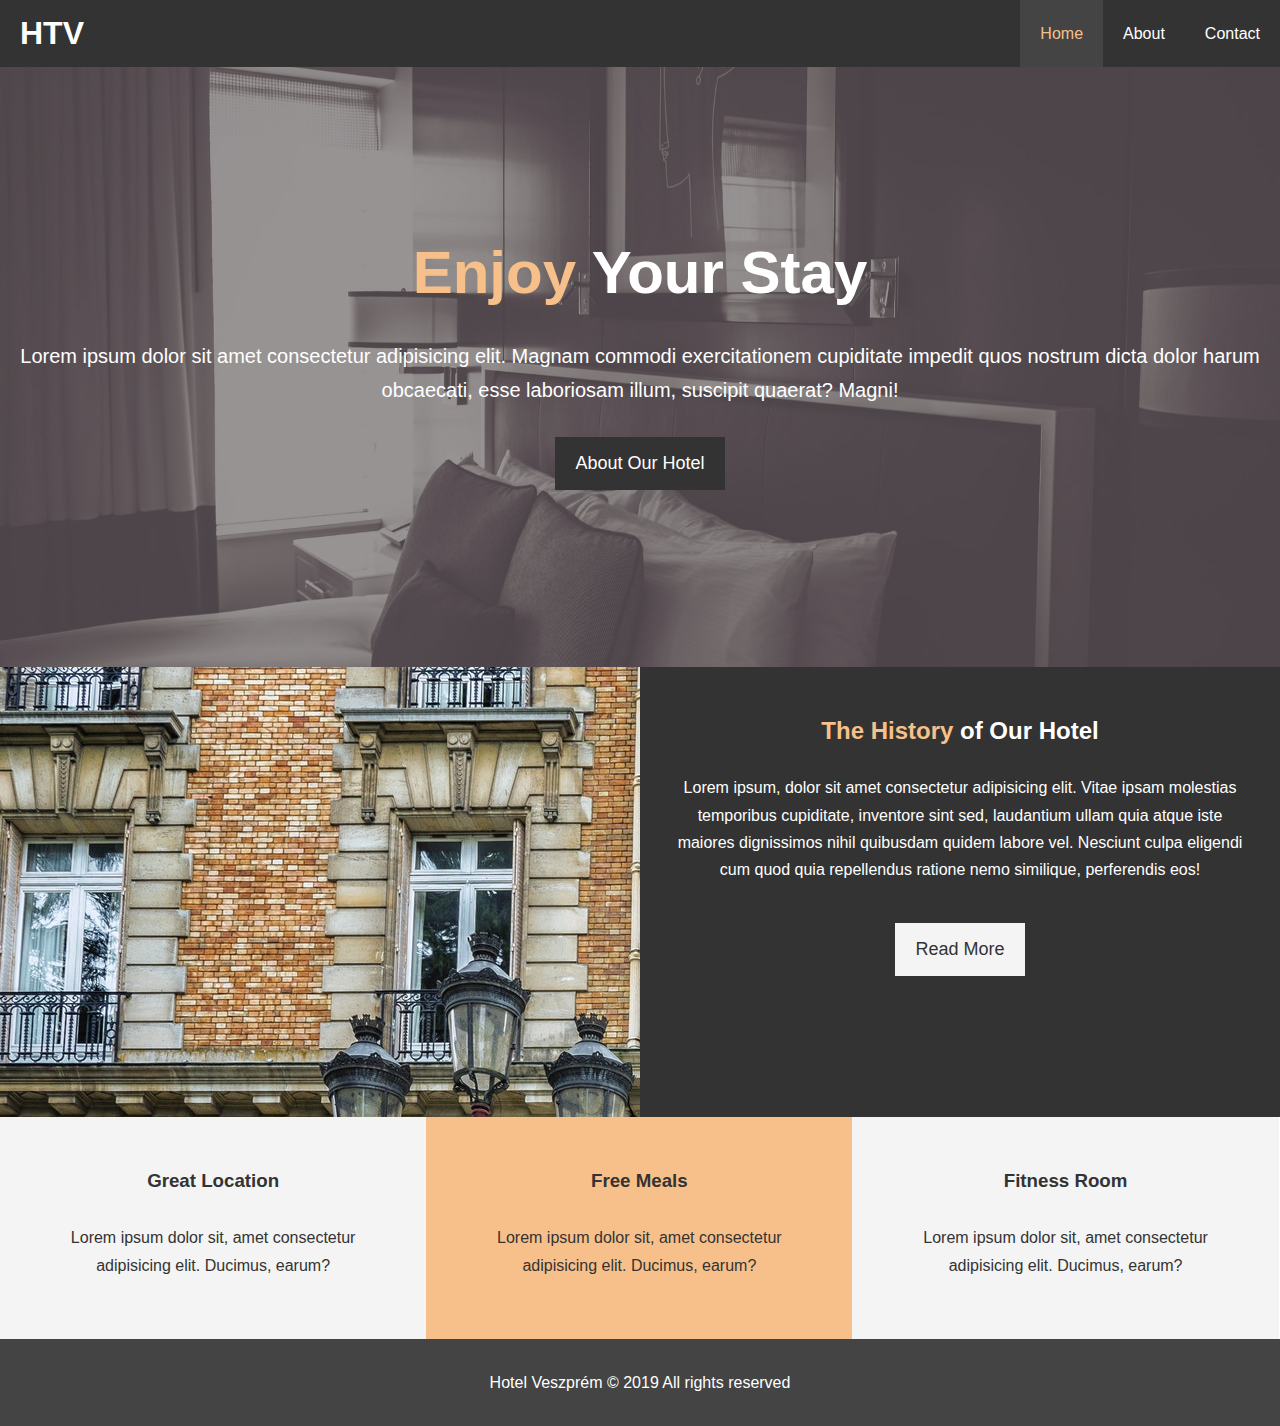
<file: index.html>
<!DOCTYPE html>
<html lang="en">
<head>
    <meta charset="UTF-8">
    <meta name="viewport" content="width=device-width, initial-scale=1.0">
    <meta http-equiv="X-UA-Compatible" content="ie=edge">
    <meta name="description" content="Welcome to the most exclusive hotel in Veszprém, Hungary">
    <meta name="keywords" content="hotel exclusive Veszprém">
    <link rel="stylesheet" href="https://use.fontawesome.com/releases/v5.8.1/css/all.css" integrity="sha384-50oBUHEmvpQ+1lW4y57PTFmhCaXp0ML5d60M1M7uH2+nqUivzIebhndOJK28anvf" crossorigin="anonymous">
    <link rel="stylesheet" href="css/style.css">
    <link rel="stylesheet" media="screen and (max-width: 768px)" href="css/mobile.css">
    <title>Hotel Veszprém | Welcome</title>
</head>
<body>
    <header>
        <nav id="navbar"> 
            <div class="class">
                    <h1 class="logo"><a href="index.html">HTV</a></h1>
                    <ul>
                        <li><a class="current" href="index.html">Home</a></li>
                        <li><a href="about.html">About</a></li>
                        <li><a href="contact.html">Contact</a></li>
                    </ul>
            </div> 
        </nav>

        <div id="showcase">
            <div class="container">
                <div class="showcase-content">
                    <h1><span class="text-primary">Enjoy</span> Your Stay</h1>
                    <p class="lead">Lorem ipsum dolor sit amet consectetur adipisicing elit. Magnam commodi exercitationem cupiditate impedit quos nostrum dicta dolor harum obcaecati, esse laboriosam illum, suscipit quaerat? Magni!</p>
                    <a class="btn" href="about.html">About Our Hotel</a>
                </div>
            </div>
        </div>
    </header>

    <section id="home-info" class="bg-dark">
        <div class="info-img"></div>
        <div class="info-content">
            <h2><span class="text-primary">The History</span> of Our Hotel</h2>
            <p>Lorem ipsum, dolor sit amet consectetur adipisicing elit. Vitae ipsam molestias temporibus cupiditate, inventore sint sed, laudantium ullam quia atque iste maiores dignissimos nihil quibusdam quidem labore vel. Nesciunt culpa eligendi cum quod quia repellendus ratione nemo similique, perferendis eos!</p>
            <a class="btn btn-light" href="about.html">Read More</a>
        </div>
    </section>

    <section id="features">
        <div class="box bg-light">
            <i class="fas fa-hotel fa-3x"></i>
            <h3>Great Location</h3>
            <p>Lorem ipsum dolor sit, amet consectetur adipisicing elit. Ducimus, earum?</p>
        </div>
        <div class="box bg-primary">
            <i class="fas fa-utensils fa-3x"></i>
             <h3>Free Meals</h3>
             <p>Lorem ipsum dolor sit, amet consectetur adipisicing elit. Ducimus, earum?</p>
        </div>
        <div class="box bg-light">
            <i class="fas fa-dumbbell fa-3x"></i>
            <h3>Fitness Room</h3>
            <p>Lorem ipsum dolor sit, amet consectetur adipisicing elit. Ducimus, earum?</p>
        </div>
    </section>

    <div class="clr"></div>
    <footer id="main-footer">
        <p>Hotel Veszprém &copy; 2019 All rights reserved</p>
    </footer>
</body>
</html>
</file>
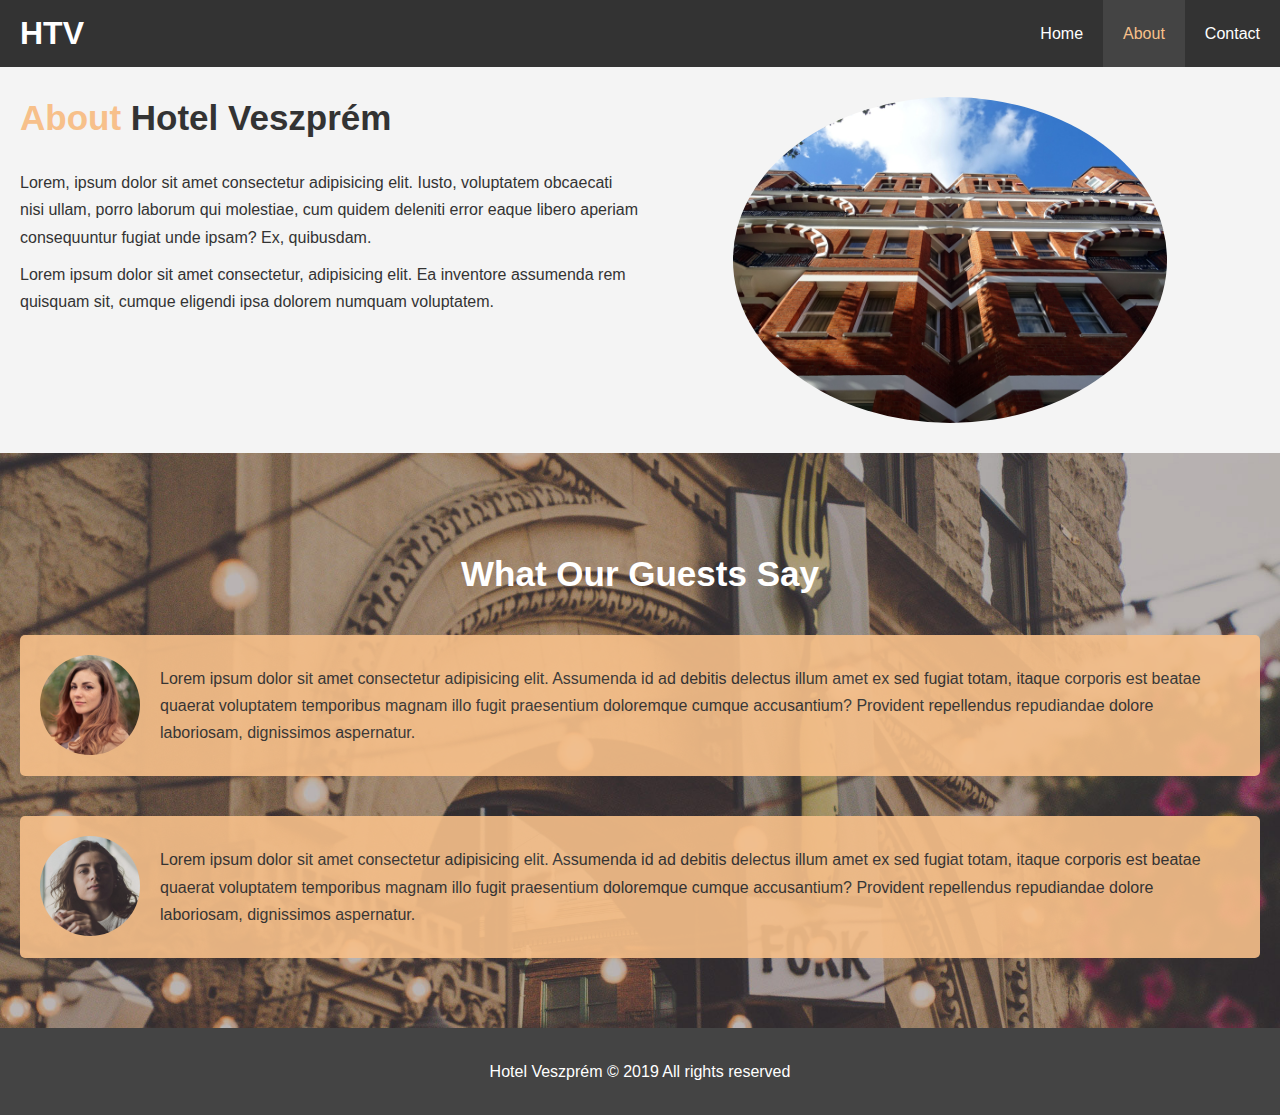
<file: about.html>
<!DOCTYPE html>
<html lang="en">
<head>
    <meta charset="UTF-8">
    <meta name="viewport" content="width=device-width, initial-scale=1.0">
    <meta http-equiv="X-UA-Compatible" content="ie=edge">
    <meta name="description" content="Welcome to the most exclusive hotel in Veszprém, Hungary">
    <meta name="keywords" content="hotel exclusive Veszprém">
    <link rel="stylesheet" href="css/style.css">
    <link rel="stylesheet" media="screen and (max-width: 768px)" href="css/mobile.css">
    <title>Hotel Veszprém | About</title>
</head>
<body>
    <header>
        <nav id="navbar"> 
            <div class="class">
                    <h1 class="logo"><a href="index.html">HTV</a></h1>
                    <ul>
                        <li><a href="index.html">Home</a></li>
                        <li><a class="current" href="about.html">About</a></li>
                        <li><a href="contact.html">Contact</a></li>
                    </ul>
            </div> 
        </nav>
    </header>

    <section id="about-info" class="bg-light py-3">
        <div class="container">
            <div class="info-left">
                <h1 class="l-heading"><span class="text-primary">About</span> Hotel Veszprém</h1>
                <p>Lorem, ipsum dolor sit amet consectetur adipisicing elit. Iusto, voluptatem obcaecati nisi ullam, porro laborum qui molestiae, cum quidem deleniti error eaque libero aperiam consequuntur fugiat unde ipsam? Ex, quibusdam.</p>
                <p>Lorem ipsum dolor sit amet consectetur, adipisicing elit. Ea inventore assumenda rem quisquam sit, cumque eligendi ipsa dolorem numquam voluptatem.</p>
            </div>
            <div class="info-right">
                <img src="./img/photo-2.jpg" alt="hotel">
            </div>
        </div>
    </section>

    <div class="clr"></div>

    <section id="testimonials" class="py-3">
        <div class="container">
            <h2 class="l-heading">What Our Guests Say</h2>
            <div class="testimonial bg-primary">
                <img src="./img/person-1.jpg" alt="Samantha">
                <p>Lorem ipsum dolor sit amet consectetur adipisicing elit. Assumenda id ad debitis delectus illum amet ex sed fugiat totam, itaque corporis est beatae quaerat voluptatem temporibus magnam illo fugit praesentium doloremque cumque accusantium? Provident repellendus repudiandae dolore laboriosam, dignissimos aspernatur.</p>
            </div>

            <div class="testimonial bg-primary">
                <img src="./img/person-2.jpg" alt="Jen">
                <p>Lorem ipsum dolor sit amet consectetur adipisicing elit. Assumenda id ad debitis delectus illum amet ex sed fugiat totam, itaque corporis est beatae quaerat voluptatem temporibus magnam illo fugit praesentium doloremque cumque accusantium? Provident repellendus repudiandae dolore laboriosam, dignissimos aspernatur.</p>
            </div>
        </div>
    </section>
   
    <footer id="main-footer">
        <p>Hotel Veszprém &copy; 2019 All rights reserved</p>
    </footer>
</body>
</html>
</file>
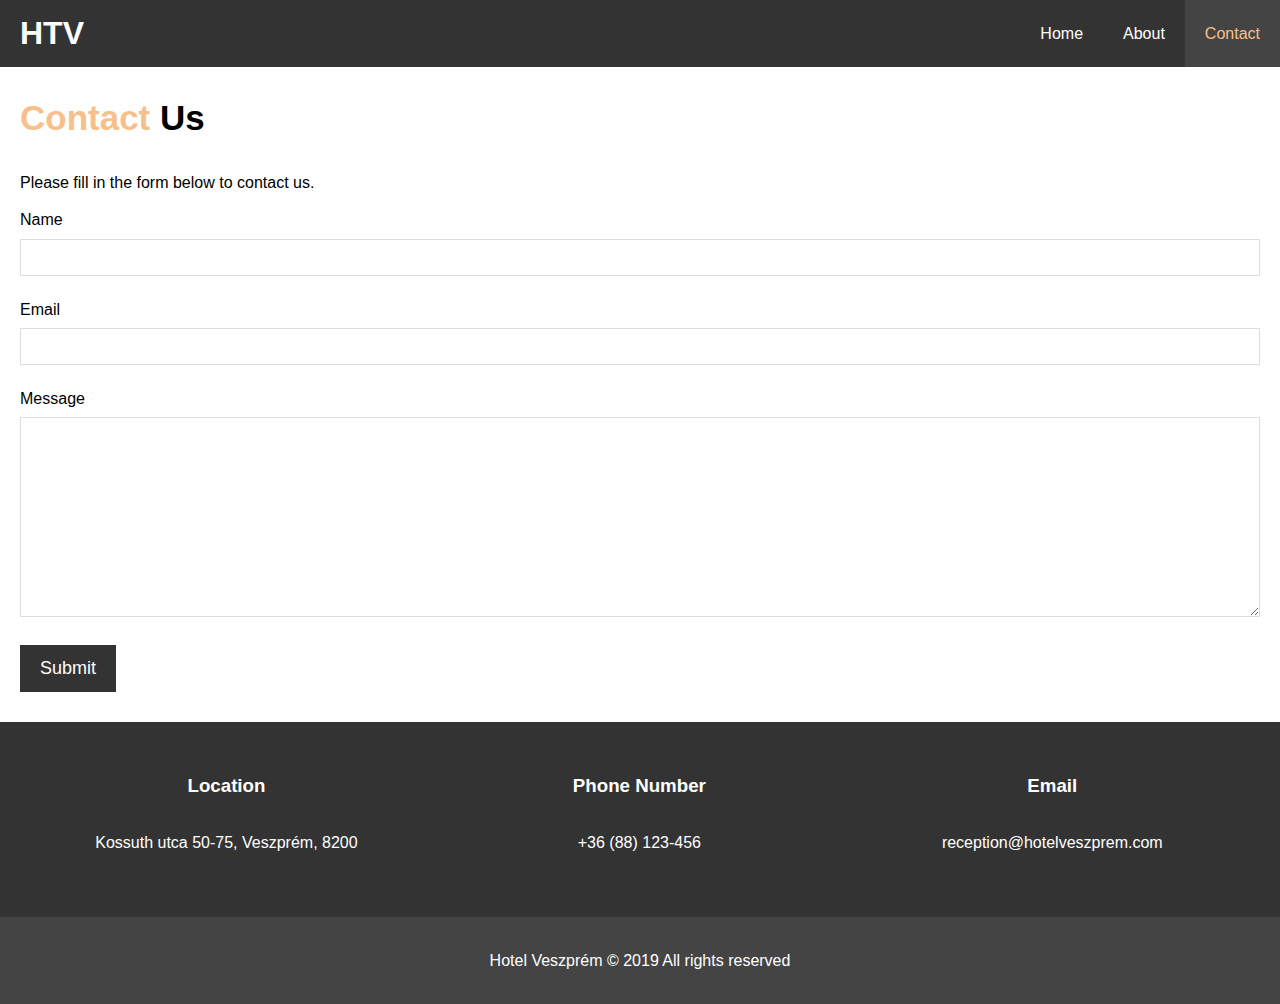
<file: contact.html>
<!DOCTYPE html>
<html lang="en">
<head>
    <meta charset="UTF-8">
    <meta name="viewport" content="width=device-width, initial-scale=1.0">
    <meta http-equiv="X-UA-Compatible" content="ie=edge">
    <meta name="description" content="Welcome to the most exclusive hotel in Veszprém, Hungary">
    <meta name="keywords" content="hotel exclusive Veszprém">
    <link rel="stylesheet" href="https://use.fontawesome.com/releases/v5.8.1/css/all.css" integrity="sha384-50oBUHEmvpQ+1lW4y57PTFmhCaXp0ML5d60M1M7uH2+nqUivzIebhndOJK28anvf" crossorigin="anonymous">
    <link rel="stylesheet" href="css/style.css">
    <link rel="stylesheet" media="screen and (max-width: 768px)" href="css/mobile.css">
    <title>Hotel Veszprém | Contact us</title>
</head>
<body>
    <header>
        <nav id="navbar"> 
            <div class="class">
                    <h1 class="logo"><a href="index.html">HTV</a></h1>
                    <ul>
                        <li><a href="index.html">Home</a></li>
                        <li><a href="about.html">About</a></li>
                        <li><a class="current" href="contact.html">Contact</a></li>
                    </ul>
            </div> 
        </nav>
    </header>

    <section id="contact-form" class="py-3">
        <div class="container">
            <h1 class="l-heading"><span class="text-primary">Contact</span> Us</h1>
            <p>Please fill in the form below to contact us.</p>
            <form action="process.php">
                <div class="form-group">
                    <label for="name">Name</label>
                    <input type="Text" id="name" name="name">
                </div>
                <div class="form-group">
                    <label for="email">Email</label>
                    <input type="email" id="email" name="email">
                </div>
                <div class="form-group">
                    <label for="message">Message</label>
                    <textarea id="message" name="message"></textarea>
                </div>
                <button type="submit" class="btn">Submit</button>
            </form>
        </div>
    </section>

    <section id="contact-info" class="bg-dark">
        <div class="container">
             <div class="box">
                <i class="fas fa-hotel fa-3x"></i>
                <h3>Location</h3>
                <p>Kossuth utca 50-75, Veszprém, 8200</p>
            </div>
            <div class="box">
                <i class="fas fa-phone fa-3x"></i>
                <h3>Phone Number</h3>
                <p>+36 (88) 123-456</p>
            </div>
            <div class="box">
                <i class="fas fa-envelope fa-3x"></i>
                <h3>Email</h3>
                <p>reception@hotelveszprem.com</p>
            </div>
        </div>
    </section>

    <footer id="main-footer">
        <p>Hotel Veszprém &copy; 2019 All rights reserved</p>
    </footer>
</body>
</html>
</file>
<file: css/mobile.css>
#navbar .logo {
    float: none;
    text-align: center;
}

#navbar ul, #navbar ul li {
    float: none;
    text-align: center;
}

#navbar ul li a {
    padding: 5px;
    border-bottom: #444 dotted 1px;
}

/* Showcase */

#showcase {
    height: 100%;

}


#showcase .showcase-content {
    padding-top: 70px;
    padding-bottom: 30px;
}


/* Home Info */

#home-info {
    height: 550px;
}

#home-info .info-img {
    display: none;
}

#home-info .info-content {
    float: none;
    width: 100%;
}

/* Boxes */

.box {
    float: none;
    width: 100%;
}

/* About */

#about-info .info-right {
    float: none;
    width: 100%;
}

#about-info .info-left {
    float: none;
    width: 100%;
}

#about-info .info-right {
    margin-top: 30px;
}

.l-heading {
    text-align: center;
}

/* Contact */

#contact-info .box {
    border-bottom: #444 dotted 1px;
}
</file>
<file: css/style.css>
/* CSS Reset */
* {
    margin: 0;
    padding: 0;
    box-sizing: border-box;
}

/* Main styling for core elements */

html,body {
    font-family: 'Lucida Sans', 'Lucida Sans Regular', 'Lucida Grande', 'Lucida Sans Unicode', Geneva, Verdana, sans-serif;
    line-height: 1.7em;
}

a {
    color: #333;
    text-decoration: none;
}

/* Add margin and padding back to main elements after reset! */

h1,h2,h3 {
    padding-bottom: 20px;
}

p {
    margin: 10px 0;
}

/* Utility classes */

.container {
    margin: auto;
    width: 100%;
    overflow: auto;
    padding: 0 20px;
}

.text-primary {
    color: #f7c08a;
}

.lead {
    font-size: 20px;
}

.btn {
    display: inline-block;
    font-size: 18px;
    color: #fff;
    background: #333;
    padding: 13px 20px;
    border: none;
    cursor: pointer;
}

.btn:hover {
    background: #7fc08a;
    color: #333;
}

.btn-light {
    background: #f4f4f4;
    color: #333;
}

.bg-dark {
    background: #333;
    color: #fff;
}
.bg-light {
    background: #f4f4f4;
    color: #333;
}
.bg-primary {
    background: #f7c08a;
    color: #333;
}

.clr {
    clear: both;
}

.l-heading {
    font-size: 35px;
    line-height: 1.2;
}

/* Padding */

.py-1 {
    padding: 10px 0;
}
.py-2 {
    padding: 20px 0;
}
.py-3 {
    padding: 30px 0;
}

/* Navigation bar styling */

#navbar {
    background: #333;
    color: #ffffff;
    overflow: auto;
}

#navbar a {
    color: #fff;
}

#navbar .logo {
    float: left;
    padding-top: 20px;
    padding-left: 20px;
}

#navbar ul {
    list-style: none;
    float: right;
}

#navbar ul li {
    float: left;
}

#navbar ul li a {
    display: block;
    padding: 20px;
    text-align: center;
}

#navbar ul li a:hover,
#navbar ul li a.current {
    background: #444;
    color: #f7c08a;
}

/* Showcase area styling */

#showcase {
    background: url('../img/showcase.jpg') no-repeat center center/cover;
    height: 600px;
}

#showcase .showcase-content {
    color: #fff;
    text-align: center;
    padding-top: 170px;
}

#showcase .showcase-content h1 {
    font-size: 60px;
    line-height: 1.2em;
}

#showcase .showcase-content p {
    padding-bottom: 20px;
    line-height: 1.7em;
}

/* Home info styling */

#home-info {
    height: 450px;
}

#home-info .info-img {
    float: left;
    width: 50%;
    background: url('../img/photo-1.jpg') no-repeat;
    min-height: 100%;
}

#home-info .info-content {
    float: right;
    width: 50%;
    height: 100%;
    text-align: center;
    padding: 50px 30px;
    overflow: hidden;
}

#home-info .info-content p {
    padding-bottom: 30px;
}

/* Features styling */

.box {
    float: left;
    width: 33.3%;
    padding: 50px;
    text-align: center;
}

.box i {
    margin-bottom: 10px;
}


/* About info */

#about-info .info-right {
    float: right;
    width: 50%;
    min-height: 100%;
}

#about-info .info-right img {
    display: block;
    margin: auto;
    width: 70%;
    border-radius: 50%;
}

#about-info .info-left {
    float: left;
    width: 50%;
    min-height: 100%;
}


/* Testimonials */

#testimonials {
    height: 100%;
    background: url('../img/test-bg.jpg') no-repeat center center/cover;
    padding-top: 100px;
}

#testimonials .testimonial {
    padding: 20px;
    margin-bottom: 40px;
    border-radius: 5px;
    opacity: 0.9;

}

#testimonials .testimonial img {
    width: 100px;
    float: left;
    margin-right: 20px;
    border-radius: 50%;
}

#testimonials h2 {
    color: #fff;
    text-align: center;
    padding-bottom: 40px;
}

/* Contact form styling */

#contact-form .form-group {
    margin-bottom: 20px;
}

#contact-form label {
    display: block;
    margin-bottom: 5px;
}

#contact-form input,
#contact-form textarea {
    width: 100%;
    padding: 10px;
    border: 1px #ddd solid;
}

#contact-form textarea {
    height: 200px;
}

#contact-form input:focus,
#contact-form textarea:focus {
    outline: none;
    border-color: #f7c08f;
}

/* Main footer styling */

#main-footer {
    text-align: center;
    background: #444;
    color: #fff;
    padding: 20px;
}
</file>
